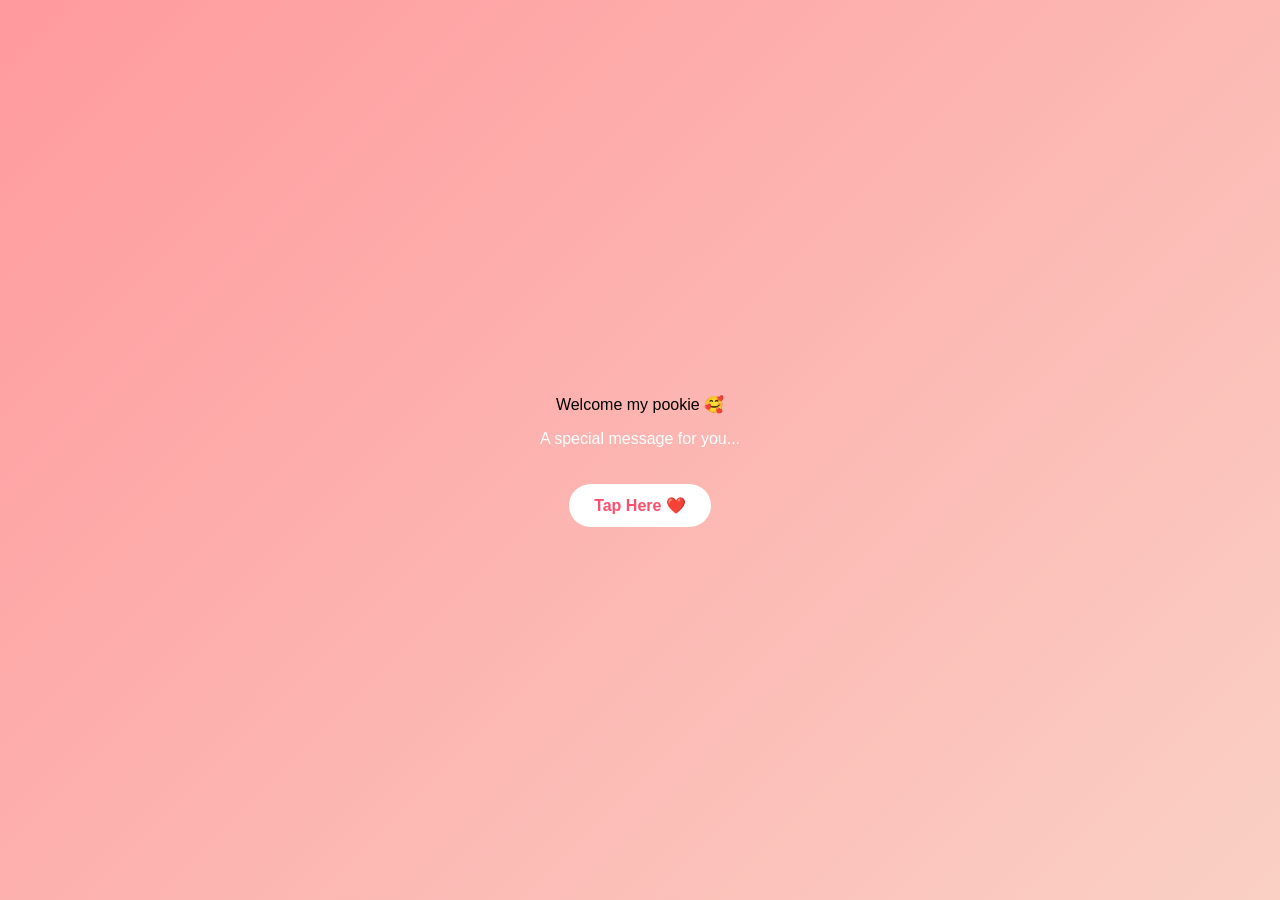
<file: index.html>
<!DOCTYPE html>
<html>
<head>
    <title>Surprise</title>
    <link rel="stylesheet" href="style.css">
</head>
<body>
    <div class="page">
        <h1></h1> Welcome my pookie 🥰 </h1>
        <p>A special message for you...</p>
        <a href="2nd page.html" class="btn">Tap Here ❤️</a>
    </div>
</body>
</html>
</file>
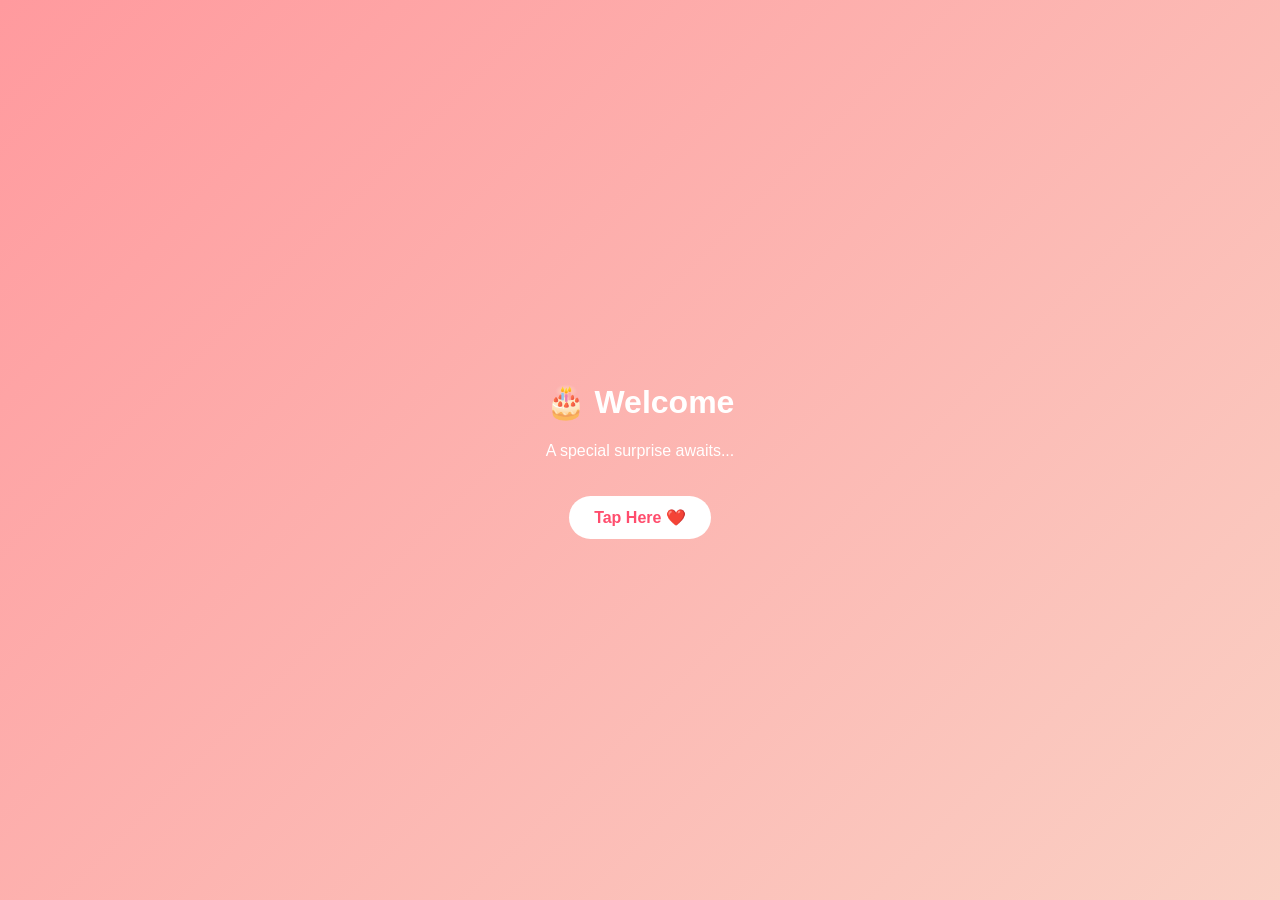
<file: 1st page.html>
<!DOCTYPE html>
<html>
<head>
    <title>Birthday Surprise</title>
    <link rel="stylesheet" href="style.css">
</head>
<body>
    <div class="page">
        <h1>🎂 Welcome</h1>
        <p>A special surprise awaits...</p>
        <a href="2nd page.html" class="btn">Tap Here ❤️</a>
    </div>
</body>
</html>
</file>
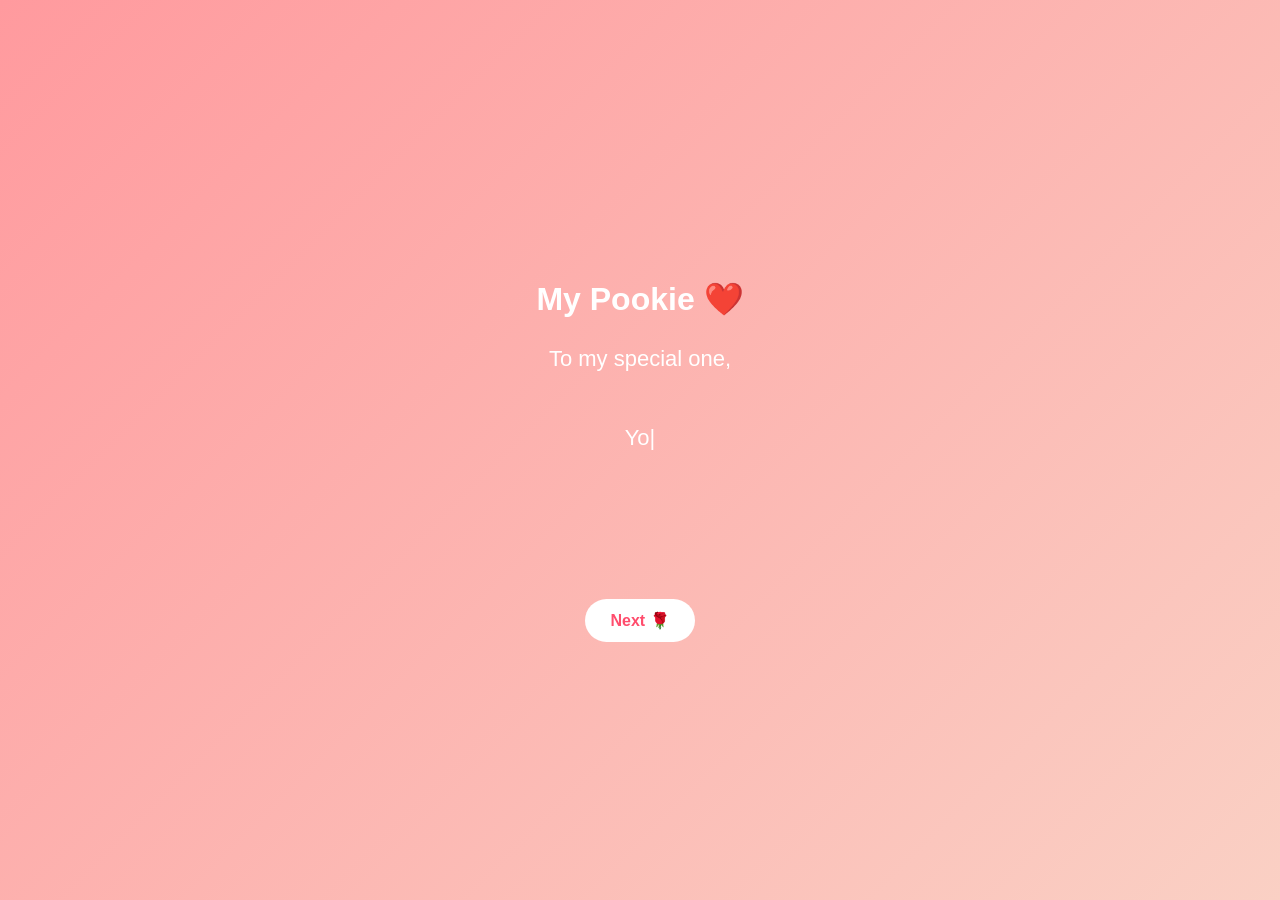
<file: 2nd page.html>
<!DOCTYPE html>
<html>
<head>
    <title>Birthday Wishes</title>
    <link rel="stylesheet" href="style.css">

    <style>
        .message{
            max-width: 700px;
            margin: 20px auto;
            color: white;
            font-size: 22px;
            line-height: 1.8;
            min-height: 220px;
        }

        .cursor{
            animation: blink 0.8s infinite;
        }

        @keyframes blink{
            50%{
                opacity:0;
            }
        }
    </style>
</head>

<body>
    <div class="page">
        <h1>My Pookie ❤️</h1>

        <div class="message">
            <span id="typing"></span><span class="cursor">|</span>
        </div>

        <a href="3rd page.html" class="btn">Next 🌹</a>
    </div>

<script>
const text = `To my special one,

You make my day brighter with your smile, kindness, and love.

Having you in my life is a blessing, and I cherish every moment we share.

You will always hold a special place in my heart. ❤️

I hope you'll always be with me. 💖`;

let i = 0;

function typeWriter() {
    if (i < text.length) {
        document.getElementById("typing").innerHTML +=
            text.charAt(i) === "\n" ? "<br>" : text.charAt(i);

        i++;
        setTimeout(typeWriter, 50);
    }
}

window.onload = typeWriter;
</script>

</body>
</html>
</file>
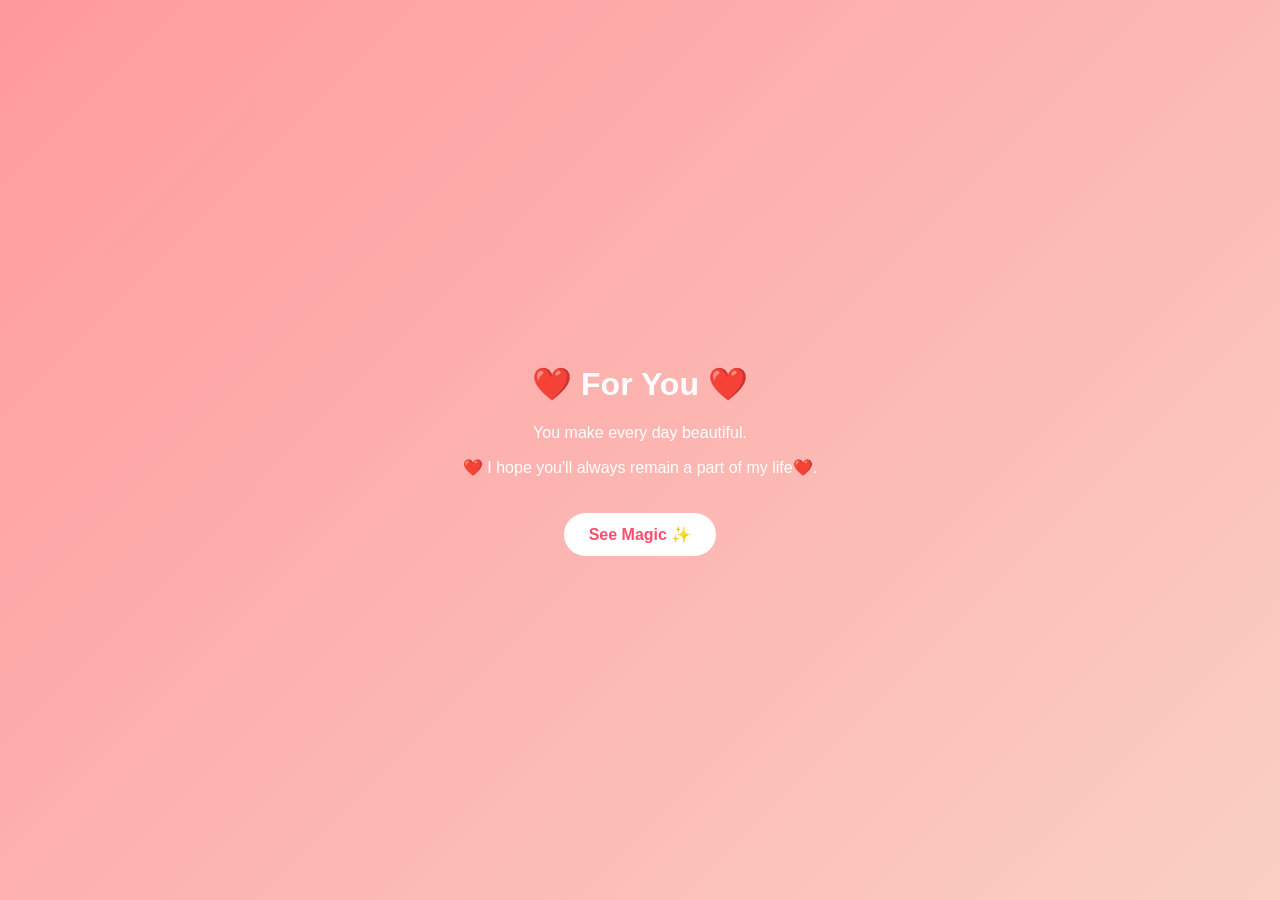
<file: 3rd page.html>
<!DOCTYPE html>
<html>
<head>
    <title>Love Message</title>
    <link rel="stylesheet" href="style.css">
</head>
<body>
    <div class="page">
        <h1>❤️ For You ❤️</h1>
        <p>You make every day beautiful.</p>
        <p>❤️ I hope you'll always remain a part of my life❤️.</p>
        <a href="4th page.html" class="btn">See Magic ✨</a>
    </div>
</body>
</html>
</file>
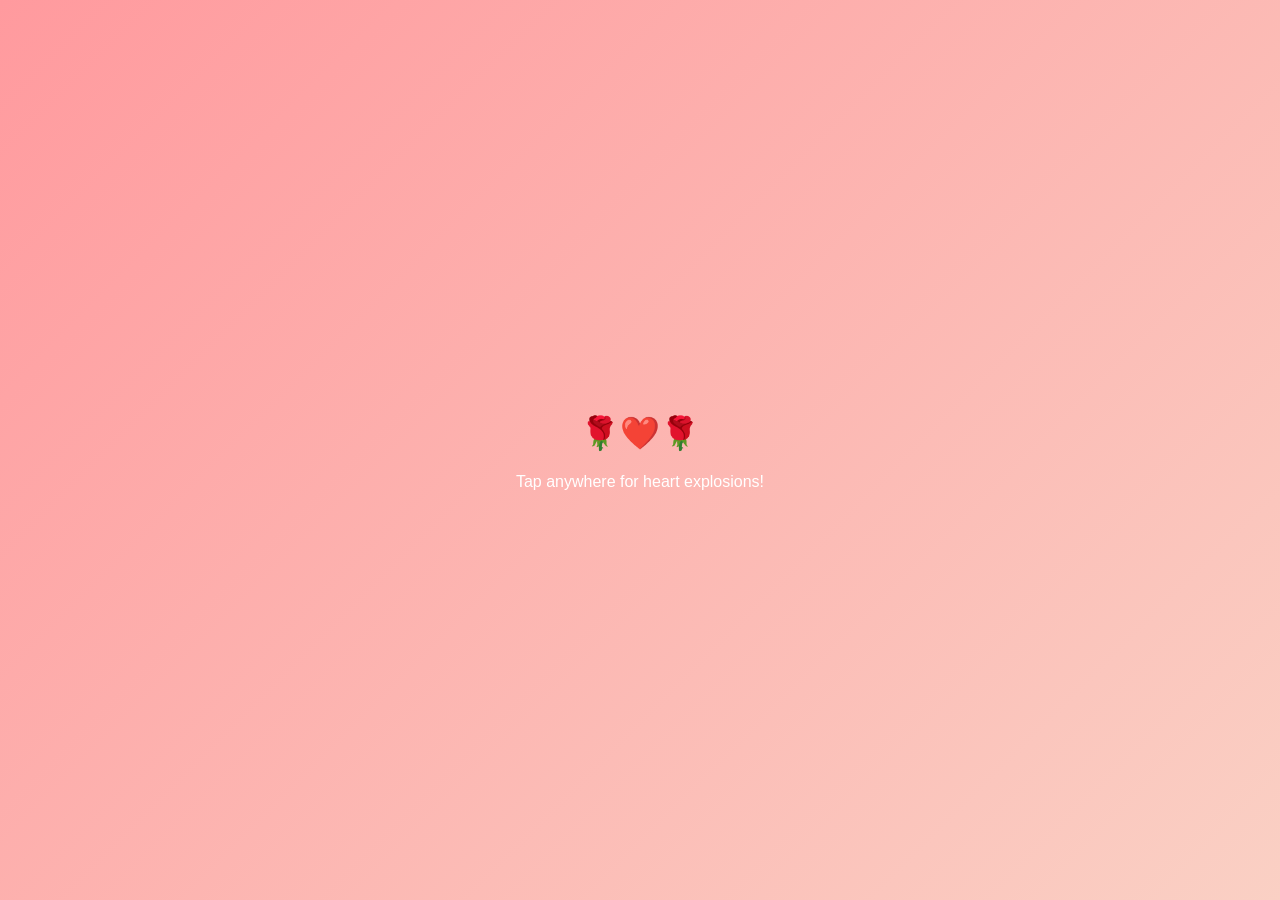
<file: 4th page.html>
<!DOCTYPE html>
<html>
<head>
    <title>Flowers & Hearts</title>
    <link rel="stylesheet" href="style.css">
</head>
<body>
    <div class="page">
        <h1>🌹❤️🌹</h1>
        <p>Tap anywhere for heart explosions!</p>
    </div>

    <script src="script.js"></script>
</body>
</html>
</file>
<file: style.css>
body{
    margin:0;
    height:100vh;
    display:flex;
    justify-content:center;
    align-items:center;
    background:linear-gradient(135deg,#ff9a9e,#fad0c4);
    font-family:Arial,sans-serif;
    overflow:hidden;
}

.page{
    text-align:center;
    animation:fadeIn 1s ease;
}

h1,p{
    color:white;
}

.btn{
    display:inline-block;
    margin-top:20px;
    padding:12px 25px;
    background:white;
    color:#ff4d6d;
    text-decoration:none;
    border-radius:30px;
    font-weight:bold;
}

@keyframes fadeIn{
    from{
        opacity:0;
        transform:scale(.8);
    }
    to{
        opacity:1;
        transform:scale(1);
    }
}

.heart{
    position:absolute;
    font-size:30px;
    animation:float 2s forwards;
}

@keyframes float{
    from{
        opacity:1;
    }
    to{
        opacity:0;
        transform:translateY(-150px) scale(2);
    }
}
</file>
